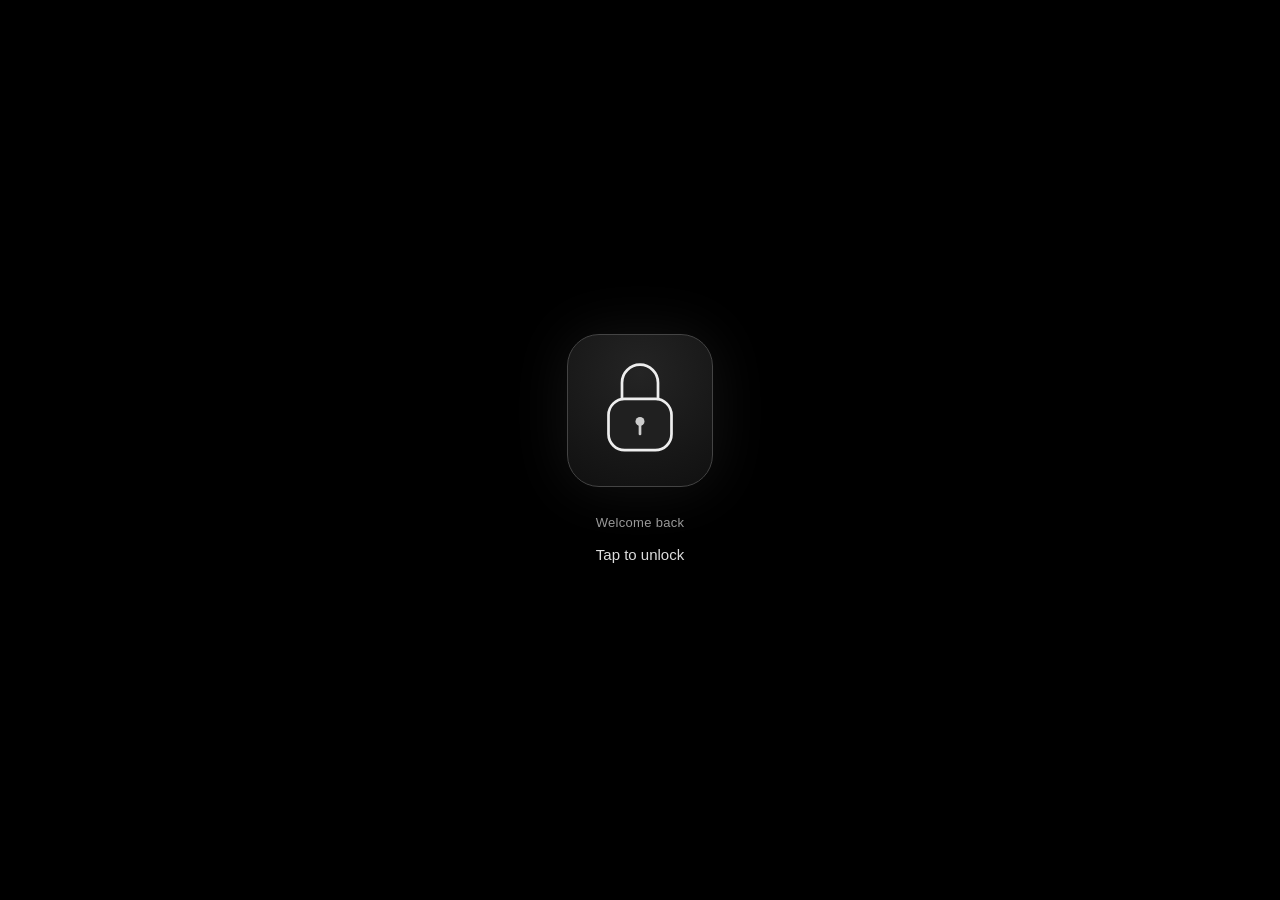
<file: index.html>
<!doctype html>
<html lang="en">
<head>
<meta charset="utf-8">
<meta name="viewport" content="width=device-width,initial-scale=1,viewport-fit=cover">
<meta name="apple-mobile-web-app-capable" content="yes">
<meta name="mobile-web-app-capable" content="yes">
<meta name="apple-mobile-web-app-status-bar-style" content="black">
<meta name="apple-mobile-web-app-title" content="Diabo">
<meta name="theme-color" content="#151515">
<style>html{background:#000}html.owner-ready{background:#151515}html.owner-ready.light-ready{background:#fafafa}html.owner-ready body.app-locked{background:#151515!important}html.owner-ready.light-ready body.app-locked{background:#fafafa!important}html.owner-ready body.app-locked>header,html.owner-ready body.app-locked>main,html.owner-ready body.app-locked>footer{display:block!important}html.owner-ready #app-gate{display:none!important}html.light-ready body.app-locked{--bg:#fafafa;--panel:#fff;--ink:#151515;--muted:#707070;--line:#d9d9d9;--accent:#222222;--accentInk:#fff;--danger:#444444;--warn:#555555;--shadow:0 18px 70px #00000012;color-scheme:light}</style>
<script>try{var r=document.documentElement,p=localStorage.getItem('diabo-theme-v2')||'auto',l=p==='light'||(p==='auto'&&matchMedia('(prefers-color-scheme: light)').matches);r.classList.toggle('light-ready',l);if(localStorage.getItem('diabo-owner-device-v1')==='yes'){r.classList.add('owner-ready');document.querySelector('meta[name="theme-color"]').content=l?'#fafafa':'#151515';}}catch(e){}</script>
<link rel="preload" href="1-9-sync.js?v=9" as="script">
<link rel="manifest" href="manifest.webmanifest?v=2">
<link rel="apple-touch-icon" href="icons/1-1-apple-touch-icon.png?v=3">
<link rel="icon" type="image/png" href="icons/2-2-icon-192.png?v=3">
<title>Diabo</title>
<!-- Method selector update v3 -->
<link rel="stylesheet" href="8-theme-v2.css?v=32">
<style>
.long-averages>div:nth-of-type(2){text-align:right}
.method-row{display:flex;align-items:center;justify-content:space-between;gap:12px;margin:8px 0}.method-row label{font-weight:600;font-size:15px}.method-row select{flex:0 1 62%;width:auto;min-width:0;min-height:44px;padding:8px 36px 8px 12px;border:1px solid var(--line);border-radius:12px;background-color:var(--bg);color:var(--ink);font:inherit;font-size:16px;touch-action:manipulation}.method-row select:focus-visible{outline:3px solid var(--accent);outline-offset:4px}
#sync-form>label{display:block;font-size:14px;margin:12px 0}#sync-form input[type=email],#sync-form input[type=password]{display:block;width:100%;box-sizing:border-box;margin-top:6px;border:1px solid var(--line);border-radius:12px;background:var(--bg);color:var(--ink);font:inherit;font-size:16px;padding:12px}#sync-form input[type=checkbox]{margin-right:6px;accent-color:var(--accent)}#sync-summary{max-width:55%;text-align:right}
body.app-locked{background:#000!important}body.app-locked>header,body.app-locked>main,body.app-locked>footer,body.app-locked>.header-eyebrow,body.app-locked>#toast{display:none!important}#app-gate{position:fixed;inset:0;background:#000;color:#fff;z-index:100;display:flex;align-items:center;justify-content:center;flex-direction:column;padding:24px}#app-gate.hidden{display:none!important}#app-gate button{background:#111;color:#fff;border:1px solid #444;border-radius:12px;min-height:48px;padding:12px 24px}#gate-form{width:100%;max-width:340px}#gate-form label{display:block;margin:16px 0}#gate-form input{display:block;width:100%;background:#111;color:#fff;border:1px solid #555;border-radius:12px;padding:12px;margin-top:6px;font-size:16px}#gate-status{font-size:14px;color:#ccc}
#app-gate{box-sizing:border-box}#gate-open{cursor:pointer}#gate-open:focus-visible{outline:2px solid #eeeeee;outline-offset:8px}.gate-caption{color:#999999;font-size:13px;margin-top:26px;letter-spacing:.3px}.gate-stack{text-align:center;display:flex;flex-direction:column;align-items:center}#app-gate #gate-open{border:1px solid #444444;border-radius:32px;padding:18px;background:radial-gradient(circle at 50% 25%,#242424,#101010);box-shadow:0 0 60px #ffffff14}.lock-label{font-size:15px;color:#dddddd;margin-top:11px}@media(prefers-reduced-motion:reduce){#gate-open,.wordmark{animation:none!important}}#app-gate.unlocking .lock-shackle{transform-origin:80px 51px;animation:unlock-shackle .8s cubic-bezier(.2,.8,.2,1) forwards}#app-gate.unlocking .lock-trigger{animation:unlock-glow .8s ease-out forwards}#app-gate.unlocking #gate-form{display:none!important}#app-gate.unlocking #gate-open{display:block!important}#app-gate.unlocking .lock-label{color:#f0f0f0}@keyframes unlock-shackle{to{transform:translateY(-10px) rotate(-30deg)}}@keyframes unlock-glow{to{box-shadow:0 0 60px #ffffff40;border-color:#cccccc}}@media(prefers-reduced-motion:reduce){#app-gate.unlocking .lock-shackle,#app-gate.unlocking .lock-trigger{animation:none!important}}body.auth-pending #app-gate{visibility:hidden!important}body.owner-device #app-gate{display:none!important}</style>
</head>
<body class="app-locked auth-pending">
<script>if(document.documentElement.classList.contains('owner-ready')){document.body.classList.remove('app-locked','auth-pending');document.body.classList.add('owner-device');}document.body.classList.toggle('light',document.documentElement.classList.contains('light-ready'));</script>

<section id="app-gate" aria-label="Sign in"><div id="gate-stack" class="gate-stack"><button id="gate-open" aria-label="Sign in" class="lock-trigger"><svg viewBox="0 0 120 120" width="108" height="108" fill="none" aria-hidden="true"><rect x="25" y="51" width="70" height="57" rx="18" stroke="#eeeeee" stroke-width="3" fill="#202020"/><path class="lock-shackle" d="M40 51V33a20 20 0 0 1 40 0v18" stroke="#eeeeee" stroke-width="3" stroke-linecap="round"/><circle cx="60" cy="76" r="5" fill="#cccccc"/><path d="M60 80v10" stroke="#cccccc" stroke-width="3" stroke-linecap="round"/></svg></button><div class="gate-caption">Welcome back</div><div class="lock-label">Tap to unlock</div></div><form id="gate-form" class="hidden"><label>Email<input id="gate-email" type="email" autocomplete="username" required></label><label>Password<input id="gate-password" type="password" autocomplete="current-password" required></label><button type="submit">Sign in</button><p id="gate-status" role="status"></p></form></section>
<header>
  <div class="brand">
    <svg class="drop" viewBox="40 20 100 145" aria-hidden="true" style="border-radius:4px"><image href="icons/1-1-apple-touch-icon.png?v=3" width="180" height="180"/></svg>
    <h1>Diabo</h1>
  </div>
  <button id="theme-toggle" class="icon-button" aria-label="Change colour theme" type="button">◐</button>
</header>
<div class="header-eyebrow"><span class="eyebrow">YOUR DAILY LOG</span></div>

<main>
  <div class="intro"><h2>A little clarity,<br>every day.</h2></div>
  <section class="overview" aria-label="Reading summary">
    <div class="latest"><div class="stat-label">Last reading <span class="live-dot"></span></div><div class="stat-number" id="last-value">--</div><span class="unit">mg/dL</span><div id="last-detail" class="stat-detail">Your first reading starts here</div><button id="delete-latest" class="delete-latest hidden" type="button">Delete this reading</button></div>
    <div class="today"><div class="stat-label">Today's average</div><div class="average" id="today-average">--</div><span class="unit">mg/dL</span><div id="today-count" class="stat-detail">No readings today</div></div>
  </section>
  <button class="add-reading" id="add-reading" type="button"><span>＋</span> Add reading</button>
  <section class="trend"><div class="section-heading"><h2 id="chart-title">Your week</h2><span>Daily average · mg/dL</span></div><div class="chart-switch" aria-label="Chart period"><button type="button" data-chart-days="7" aria-pressed="true">Week</button><button type="button" data-chart-days="30" aria-pressed="false">Month</button></div><p id="chart-summary" class="hint"></p><p id="chart-date-range" class="hint"></p><div id="week-chart"></div><p id="week-caption" class="hint">Your readings will appear here.</p></section>
  <section class="sheet hidden" id="sheet-methods"><div class="sheet-head"><h2>Add a reading</h2><button class="x" data-close type="button" aria-label="Close">✕</button></div><div class="reading-date"><div class="reading-date-fields"><label>Date<input type="date" data-reading-date aria-label="Reading date"></label></div><div class="tags" data-tags aria-label="Reading period"></div><p class="hint">Pick an earlier date for a past reading.</p><p class="error hidden" data-date-error role="alert"></p></div><p class="hint">Choose what works for you.</p>
  <div class="method-row"><label for="reading-method">Method</label><select id="reading-method" aria-label="Reading method"><option value="" selected disabled>Choose method</option><option value="m-scan">Scan meter</option><option value="m-pad">Number pad</option><option value="m-voice">Voice</option></select></div>
  <section class="modes hidden" aria-hidden="true" id="modes">
    <button class="mode" id="m-scan" type="button">
      <span class="mode-ic">📷</span>
      <span class="mode-tx">Scan meter</span>
      <span class="mode-sub">photo of the screen</span>
    </button>
    <button class="mode" id="m-pad" type="button">
      <span class="mode-ic">🔢</span>
      <span class="mode-tx">Number pad</span>
      <span class="mode-sub">quick manual entry</span>
    </button>
    <button class="mode" id="m-voice" type="button">
      <span class="mode-ic">🎙️</span>
      <span class="mode-tx">Voice</span>
      <span class="mode-sub">say "137 afternoon"</span>
    </button>
  </section>

  </section>
  <section class="sheet hidden" id="sheet-pad">
    <div class="sheet-head"><h2>Number pad</h2><button class="x" data-close type="button" aria-label="Close">✕</button></div><div class="reading-date"><div class="reading-date-fields"><label>Date<input type="date" data-reading-date aria-label="Reading date"></label></div><div class="tags" data-tags aria-label="Reading period"></div><p class="hint">Pick an earlier date for a past reading.</p><p class="error hidden" data-date-error role="alert"></p></div>
    <div class="pad-out"><span id="pad-val">0</span><span class="unit">mg/dL</span></div>
    <div class="pad" id="pad"></div><p class="error hidden" id="pad-error" role="alert">Enter a number from 20 to 600 mg/dL.</p>
    <button class="save" id="pad-save" type="button">Save</button>
  </section>

  <section class="sheet hidden" id="sheet-scan">
    <div class="sheet-head"><h2>Scan meter</h2><button class="x" data-close type="button" aria-label="Close">✕</button></div><div class="reading-date"><div class="reading-date-fields"><label>Date<input type="date" data-reading-date aria-label="Reading date"></label></div><div class="tags" data-tags aria-label="Reading period"></div><p class="hint">Pick an earlier date for a past reading.</p><p class="error hidden" data-date-error role="alert"></p></div>
    <p class="hint" id="scan-hint">Point the camera at the meter and fit its screen inside the box. It reads the number by itself. Nothing leaves your phone.</p>
    <div class="cam-wrap hidden" id="cam-wrap"><video id="cam" playsinline muted autoplay></video><div class="cam-box"></div></div>
    <input type="file" id="scan-input" accept="image/*" class="hidden">
    <button class="save ghost" id="scan-pick" type="button">Choose photo</button>
    <div class="scan-status hidden" id="scan-status">Reading the number...</div>
    <img id="scan-img" class="scan-img hidden" alt="meter photo">
    <div class="confirm hidden" id="scan-confirm">
      <label class="cf-label">I read this number - fix it if wrong:</label>
      <input id="scan-num" class="cf-num" inputmode="numeric" pattern="[0-9]*">
      <span class="unit">mg/dL</span>
      <button class="save" id="scan-save" type="button">Save reading</button>
    </div>
  </section>

  <section class="sheet hidden" id="sheet-voice">
    <div class="sheet-head"><h2>Voice</h2><button class="x" data-close type="button" aria-label="Close">✕</button></div><div class="reading-date"><div class="reading-date-fields"><label>Date<input type="date" data-reading-date aria-label="Reading date"></label></div><div class="tags" data-tags aria-label="Reading period"></div><p class="hint">Pick an earlier date for a past reading.</p><p class="error hidden" data-date-error role="alert"></p></div>
    <p class="hint" id="voice-hint">Say the number and when, like "137 afternoon" or "102 morning".</p>
    <button class="save ghost" id="voice-go" type="button">Start listening</button>
    <div class="scan-status hidden" id="voice-status">Listening...</div>
    <div class="confirm hidden" id="voice-confirm">
      <label class="cf-label">I heard:</label>
      <div class="voice-heard" id="voice-heard"></div>
      <input id="voice-num" class="cf-num" inputmode="numeric" pattern="[0-9]*">
      <span class="unit">mg/dL</span>
      <button class="save" id="voice-save" type="button">Save reading</button>
    </div>
  </section>

  <section class="long-averages" aria-label="Longer averages"><div><span class="stat-label">30-day average</span><div class="average" id="avg-30">--</div><span class="unit">mg/dL</span><p id="count-30" class="stat-detail"></p></div><div><span class="stat-label">90-day average</span><div class="average" id="avg-90">--</div><span class="unit">mg/dL</span><p id="count-90" class="stat-detail"></p></div><p class="hint average-note">Calendar-day averages. Not an HbA1c estimate.</p></section><section class="range-card" aria-label="Time in range"><div class="section-heading"><h2>Time in range</h2><select id="tir-period" aria-label="Time in range period"><option value="7">7 days</option><option value="30" selected>30 days</option><option value="90">90 days</option></select></div><div id="tir-data" class="hidden"><div id="tir-value" class="stat-number">--</div><p class="hint" id="tir-summary"></p><div id="tir-bar" class="range-bar" role="img"></div><div id="tir-legend" class="range-legend"></div></div><p id="tir-empty" class="hint">No tagged readings yet.</p><p id="tir-note" class="hint range-note">Morning 90-115<br>Afternoon, evening &amp; midnight 80-180 mg/dL</p></section>
  <section class="preferences export-section" aria-label="Export readings"><div class="export-header"><label for="export-format">Export readings</label><select id="export-format" aria-label="Export format"><option value="pdf">PDF</option><option value="csv">CSV</option></select></div><button id="export-file" class="ghost" type="button">Export</button><p id="export-status" class="hint" role="status"></p></section>
<details class="preferences"><summary>Private sync <span id="sync-summary">Not connected</span></summary><p class="hint">Sign in with the same account in Safari and your home-screen app. Readings stay on this device and sync to your private Firebase account. Only enable this on your own device.</p><form id="sync-form"><label>Email <input id="sync-email" type="email" autocomplete="username" required></label><label>Password <input id="sync-password" type="password" autocomplete="current-password" required></label><label><input id="sync-trusted" type="checkbox" required> This is my own trusted device. Sync my existing readings.</label><button class="save" type="submit">Connect sync</button></form><button id="sync-out" class="ghost hidden" type="button">Sign out</button><p id="sync-status" class="hint" role="status">Local readings are unchanged.</p></details>
</main><div id="toast" class="toast hidden" role="status"><span id="toast-text"></span><button id="undo" class="hidden" type="button">Undo</button></div>

<footer>Tracker only - not medical advice. Local readings stay on this device; private sync is optional.</footer>

<script src="seg7.js?v=13" defer></script>
<script src="7-diabo-v2.js?v=33" defer></script>
<script>
document.addEventListener('DOMContentLoaded',function(){
var choice=document.getElementById('reading-method');
choice.addEventListener('change',function(){var button=document.getElementById(choice.value);if(button){button.click();choice.value='';}});
document.getElementById('add-reading').addEventListener('click',function(){choice.value='';choice.focus();});
});
</script>
<script>
(function(){
var q=new URLSearchParams(location.search);
if(!q.has('add')&&!q.has('text'))return;
var quickAdded=false;
window.addEventListener('diabo-authorized',function(){
if(quickAdded)return;quickAdded=true;
var TAGS={morning:'fasting',afternoon:'before meal',evening:'after meal',fasting:'fasting',before:'before meal','before meal':'before meal',after:'after meal','after meal':'after meal'};
// Conservative fallback for Siri's English number words. Digit input stays unchanged.
function spokenReading(text){
  var small={zero:0,oh:0,one:1,two:2,three:3,four:4,five:5,six:6,seven:7,eight:8,nine:9,ten:10,eleven:11,twelve:12,thirteen:13,fourteen:14,fifteen:15,sixteen:16,seventeen:17,eighteen:18,nineteen:19};
  var tens={twenty:20,thirty:30,forty:40,fifty:50,sixty:60,seventy:70,eighty:80,ninety:90};
  var s=String(text).toLowerCase().replace(/([a-z])[-\u2010-\u2013](?=[a-z])/g,'$1 ');
  // Never salvage part of a decimal, signed number, unsupported scale or mixed digits.
  if(/[\d+\-/]/.test(s)||/\b(minus|negative|point|dot|thousand|million|billion)\b/.test(s))return '';
  var words=s.match(/[a-z]+/g)||[],numeric=function(w){return Object.prototype.hasOwnProperty.call(small,w)||Object.prototype.hasOwnProperty.call(tens,w)||w==='hundred';};
  var first=words.findIndex(numeric);if(first<0)return '';
  var start=first;if(start&&words[start-1]==='a')start--;
  var end=first+1;while(end<words.length&&(numeric(words[end])||words[end]==='and'||words[end]==='a'))end++;
  if(words.slice(end).some(numeric))return '';
  var w=words.slice(start,end);
  function under100(a){
    if(a.length===1&&Object.prototype.hasOwnProperty.call(small,a[0]))return small[a[0]];
    if(a.length===1&&tens[a[0]])return tens[a[0]];
    if(a.length===2&&tens[a[0]]&&small[a[1]]>=1&&small[a[1]]<=9)return tens[a[0]]+small[a[1]];
    return NaN;
  }
  var h=w.indexOf('hundred'),n;
  if(h>=0){
    if(w.lastIndexOf('hundred')!==h||h>1)return '';
    var head=h===0||w[0]==='a'?1:small[w[0]];
    if(!(head>=1&&head<=9))return '';
    var tail=w.slice(h+1);if(tail[0]==='and'){tail.shift();if(!tail.length)return '';}
    n=head*100+(tail.length?under100(tail):0);
  }else{
    n=under100(w);
    // Common dictation: "one twenty five" = 125, "one oh five" = 105.
    if(!Number.isFinite(n)&&w.length>=2&&small[w[0]]>=1&&small[w[0]]<=9){
      var rest=w.slice(1),r=under100(rest);
      if(rest.length===2&&(rest[0]==='oh'||rest[0]==='zero')&&small[rest[1]]>=0&&small[rest[1]]<=9)r=small[rest[1]];
      else if(!(r>=10&&r<=99))return '';
      n=small[w[0]]*100+r;
    }
  }
  return Number.isInteger(n)&&n>=20&&n<=600?String(n):'';
}
var raw=q.has('add')?q.get('add'):q.get('text'),text=String(raw||''),low=text.toLowerCase(),m=low.match(/(?<!\d)\d{2,3}(?!\d)/),val=m?m[0]:spokenReading(low),tag='';
var tp=(q.get('tag')||'').toLowerCase().trim();
if(TAGS[tp])tag=TAGS[tp];else tag=window.Diabo.parseTag(low);
function say(t){document.getElementById('toast-text').textContent=t;document.getElementById('undo').classList.add('hidden');var el=document.getElementById('toast');el.classList.remove('hidden');setTimeout(function(){el.classList.add('hidden');},7000);}
history.replaceState(null,'',location.pathname);
if(!window.Diabo.valid(val)){say('Could not read a reading from "'+text.slice(0,30)+'". Nothing saved.');return;}
var last=window.Diabo.load()[0];
if(last&&String(last.value)===String(+val)&&last.tag===tag&&Date.now()-last.ts<30000){say('Already saved '+(+val)+' just now');return;}
if(tag)Diabo.load().forEach(function(r){if(r.tag===tag&&new Date(r.ts).toDateString()===new Date().toDateString())Diabo.remove(r.id);});Diabo.resetReadingDate();if(Diabo.saveReading(+val,tag)===false)return;
// Successful Siri adds render immediately through Diabo.save; no popup.
  
var tt=document.getElementById('toast');if(tt)tt.classList.add('hidden');

});
})();
</script>
<script src="11-insights.js?v=22" defer></script>
<script src="1-9-sync.js?v=9" defer></script>
</body>
</html>
</file>
<file: 8-theme-v2.css>
:root{color-scheme:dark;--bg:#151515;--panel:#232323;--ink:#fafafa;--muted:#b5b5b5;--line:#444444;--accent:#f0f0f0;--accentInk:#151515;--danger:#dddddd;--warn:#cccccc;--shadow:0 18px 70px #0006}*{box-sizing:border-box}body{margin:0;background:var(--bg);color:var(--ink);font:16px/1.5 -apple-system,BlinkMacSystemFont,"Segoe UI",sans-serif;-webkit-tap-highlight-color:transparent}body.light{color-scheme:light;--bg:#fafafa;--panel:#fff;--ink:#151515;--muted:#707070;--line:#d9d9d9;--accent:#222222;--accentInk:#fff;--danger:#444444;--warn:#555555;--shadow:0 18px 70px #00000012}button,input{font:inherit}button{cursor:pointer;touch-action:manipulation;border:0}button:disabled{opacity:.55;cursor:default}button:focus-visible,input:focus-visible,summary:focus-visible{outline:3px solid var(--accent);outline-offset:4px}button:active{transform:scale(.97)}header,main,footer{max-width:620px;margin:auto}header{padding:calc(20px + env(safe-area-inset-top)) 24px 0;display:flex;align-items:center;justify-content:space-between}.brand{display:flex;gap:8px;align-items:center}.drop{width:25px;height:30px}h1{font-size:23px;letter-spacing:-1px;margin:0}h2{margin:0;font-size:20px;letter-spacing:-.5px}.icon-button,.x{width:44px;height:44px;border-radius:50%;background:var(--panel);color:var(--ink);font-size:23px}main{padding:25px 24px 12px}.eyebrow{font-size:10px;letter-spacing:2px;color:var(--accent);font-weight:700}.intro h2{font-size:34px;line-height:1.15;letter-spacing:-1.3px;margin-top:9px}.intro p{color:var(--muted);font-size:14px;margin:12px 0 25px}.overview{display:grid;grid-template-columns:1.3fr 1fr;background:var(--panel);border:1px solid var(--line);border-radius:25px;padding:23px 20px;gap:18px}.today{border-left:1px solid var(--line);padding-left:18px}.stat-label{color:var(--muted);font-size:12px}.live-dot{display:inline-block;width:6px;height:6px;background:var(--accent);border-radius:50%;margin-left:5px}.stat-number{font-size:54px;font-weight:700;line-height:1.2;letter-spacing:-2px;margin-top:12px;font-variant-numeric:tabular-nums}.average{font-size:35px;font-weight:600;line-height:1.4;margin-top:16px}.unit{font-size:12px;color:var(--muted)}.stat-detail{color:var(--muted);font-size:11px;line-height:1.5;margin-top:10px}.add-reading,.save{width:100%;min-height:54px;background:var(--accent);color:var(--accentInk);border-radius:16px;font-weight:700}.add-reading{margin:18px 0 28px;font-size:17px;box-shadow:0 8px 28px #22222215;display:flex;gap:10px;align-items:center;justify-content:center}.add-reading span{font-size:26px;font-weight:400}.section-heading{display:flex;justify-content:space-between;align-items:center;gap:12px}.section-heading h2{font-size:18px}.section-heading span{font-size:10px;color:var(--muted)}.trend{margin-bottom:26px}.week-bars{display:grid;grid-template-columns:repeat(7,1fr);gap:8px;align-items:end;height:138px;margin-top:20px}.day-bar{height:100%;display:flex;flex-direction:column;justify-content:flex-end;align-items:center;gap:6px;min-width:0}.bar{border-radius:5px;width:100%;max-width:32px;background:var(--accent);opacity:.55;min-height:3px}.day-bar:last-child .bar{opacity:1}.bar-label{font-size:10px;color:var(--muted)}.bar-value{font-size:10px;font-variant-numeric:tabular-nums}.hint{color:var(--muted);font-size:13px;line-height:1.6}.trend .hint{font-size:10px;margin-bottom:0}.history h2{font-size:18px}#hist{list-style:none;margin:12px 0 0;padding:0}#hist li{display:flex;align-items:center;gap:10px;padding:17px 0;border-bottom:1px solid var(--line);touch-action:pan-y}.hv{font-weight:700;font-size:24px;min-width:72px;line-height:1.2}.hv small{display:block;font-size:10px;font-weight:400;color:var(--muted);margin-top:3px}.htag{font-size:10px;border-radius:20px;background:var(--panel);color:var(--muted);padding:5px 8px;max-width:86px}.hwhen{font-size:10px;color:var(--muted);margin-left:auto;text-align:right}.hdel{background:none;color:var(--muted);min-width:44px;min-height:44px;border-radius:12px}.hist-empty{padding:28px 20px;text-align:center;border:1px dashed var(--line);border-radius:18px;margin-top:14px;color:var(--muted);font-size:14px}.sheet{position:fixed;inset:auto 0 0;max-width:620px;margin:auto;max-height:90dvh;overflow-y:auto;overscroll-behavior:contain;background:var(--panel);padding:22px 24px calc(24px + env(safe-area-inset-bottom));border:1px solid var(--line);border-radius:28px 28px 0 0;box-shadow:0 -30px 150px #0009;z-index:10;animation:rise .2s ease-out}.sheet-head{display:flex;align-items:center;justify-content:space-between;margin-bottom:12px}.x{background:var(--bg)}.modes{display:grid;gap:10px}.mode{display:grid;grid-template-columns:44px 1fr;grid-template-rows:auto auto;text-align:left;gap:0 12px;color:var(--ink);background:var(--bg);border:1px solid var(--line);border-radius:18px;padding:18px}.mode-ic{grid-row:span 2;align-self:center;font-size:25px}.mode-tx{font-size:17px;font-weight:600}.mode-sub{font-size:12px;color:var(--muted)}.tags{display:flex;gap:7px;flex-wrap:wrap;margin:14px 0}.tag{background:var(--bg);color:var(--muted);border:1px solid var(--line);border-radius:25px;min-height:44px;padding:9px 14px;font-size:12px}.tag.on{color:var(--accent);border-color:var(--accent)}.pad-out{text-align:center;margin:12px 0;display:flex;align-items:baseline;justify-content:center;gap:10px}#pad-val{font-size:58px;font-weight:650}.pad{display:grid;grid-template-columns:repeat(3,1fr);gap:9px;margin-bottom:16px}.pad button{height:56px;background:var(--bg);color:var(--ink);font-size:25px;border-radius:14px}.ghost{background:var(--bg);color:var(--ink);padding:14px;border:1px solid var(--line);border-radius:14px;min-height:48px;margin:8px 0}.scan-img{display:block;max-width:100%;max-height:200px;margin:15px auto;border-radius:12px}.cf-label{display:block;font-size:13px;color:var(--muted);margin:14px 0 8px}.cf-num{width:130px;font-size:40px;padding:10px;background:var(--bg);color:var(--ink);border:1px solid var(--line);border-radius:12px}.scan-status,.voice-heard{padding:12px;color:var(--muted);font-size:14px}.confirm .save{margin-top:14px}.preferences{margin-top:25px;border-top:1px solid var(--line);padding-top:18px}summary{cursor:pointer;font-size:13px;min-height:44px;list-style:none}summary span{float:right;color:var(--muted);font-size:11px}.range-inputs{display:flex;gap:12px;margin-bottom:16px}.range-inputs label{font-size:12px;flex:1}.range-inputs input{display:block;width:100%;margin-top:6px;padding:12px;border:1px solid var(--line);border-radius:12px;background:var(--panel);color:var(--ink)}footer{text-align:center;color:var(--muted);font-size:10px;padding:16px 24px calc(24px + env(safe-area-inset-bottom))}.toast{position:fixed;left:20px;right:20px;bottom:calc(22px + env(safe-area-inset-bottom));max-width:550px;margin:auto;padding:16px 20px;background:var(--ink);color:var(--bg);border-radius:16px;box-shadow:var(--shadow);z-index:30;display:flex;justify-content:space-between;align-items:center;font-size:14px}.toast button{background:transparent;color:inherit;min-height:44px;font-weight:700;padding:0 12px}.error{color:var(--danger);font-size:13px}.below{color:var(--danger)}.above{color:var(--warn)}.within{color:var(--accent)}.hidden{display:none!important}@keyframes rise{from{transform:translateY(30px);opacity:.5}to{transform:translateY(0);opacity:1}}@media(prefers-reduced-motion:reduce){*{animation:none!important;scroll-behavior:auto!important}}@media(max-width:350px){main{padding:22px 18px}.overview{padding:18px 14px;gap:12px}.today{padding-left:12px}.stat-number{font-size:46px}.htag{max-width:60px;padding:4px;font-size:9px}.hwhen{font-size:9px}.hdel{min-width:40px}.sheet{padding:20px 18px}.intro h2{font-size:31px}}

.chart-switch{display:flex;gap:8px;margin:16px 0 0}.chart-switch button{background:var(--panel);color:var(--muted);border:1px solid var(--line);border-radius:12px;min-height:44px;padding:8px 18px}.chart-switch button[aria-pressed=true]{background:var(--accent);color:var(--accentInk);border-color:var(--accent)}#chart-summary{font-size:12px;margin:10px 0 0}.month-bars{grid-template-columns:repeat(30,minmax(0,1fr));gap:3px}.month-bars .bar-label{height:15px;font-size:8px}.month-bars .bar-value{height:12px}.long-averages{display:grid;grid-template-columns:1fr 1fr;gap:16px;background:var(--panel);border:1px solid var(--line);border-radius:20px;padding:20px;margin-bottom:26px}.long-averages .average{margin-top:8px}.long-averages .stat-detail{margin-bottom:0}.average-note{grid-column:1/-1;font-size:11px;margin:0}.export-buttons{display:flex;gap:10px}.export-buttons button{flex:1}

.export-format-row{display:flex;align-items:center;justify-content:space-between;gap:12px;margin:8px 0}.export-format-row label{font-weight:600;font-size:15px}.export-format-row select{flex:0 1 62%;width:auto;min-width:0;min-height:44px;padding:8px 36px 8px 12px;border:1px solid var(--line);border-radius:12px;background-color:var(--bg);color:var(--ink);font:inherit;font-size:16px;touch-action:manipulation}.export-format-row select:focus-visible{outline:3px solid var(--accent);outline-offset:4px}#export-file{width:100%}

.export-header{display:flex;align-items:center;justify-content:space-between;gap:12px;min-height:44px;margin-bottom:8px}.export-header label{font-size:13px}.export-header select{width:105px;min-width:0;min-height:44px;padding:8px 24px 8px 12px;border:1px solid var(--line);border-radius:12px;background:var(--bg);color:var(--ink);font:inherit;font-size:16px;touch-action:manipulation}.export-header select:focus-visible{outline:3px solid var(--accent);outline-offset:4px}

.range-card{background:var(--panel);border:1px solid var(--line);border-radius:20px;padding:20px;margin-bottom:26px}.range-card .stat-number{font-size:44px;margin-top:14px}.range-card .hint{margin:6px 0 12px}.range-card .range-note{font-size:11px;margin:14px 0 0}.range-bar{height:9px;display:flex;overflow:hidden;border-radius:9px;background:var(--line);margin:18px 0 12px}.range-below{background:var(--muted)}.range-within{background:var(--ink)}.range-above{background:var(--line)}.range-legend{display:flex;flex-wrap:wrap;justify-content:space-between;gap:8px;font-size:11px;color:var(--muted)}.range-legend i{display:inline-block;width:7px;height:7px;border-radius:50%;margin-right:5px}

.week-date{display:block;font-size:11px;font-weight:600;line-height:1.4;color:var(--ink)}.week-bars:not(.month-bars) .bar-label{text-align:center;line-height:1.4}

.reading-date{padding:14px 0;margin-bottom:8px;border-bottom:1px solid var(--line)}.reading-date-heading{font-size:13px;font-weight:600}.date-chips{display:flex;gap:8px;margin:10px 0}.date-chips button{border:1px solid var(--line);background:var(--bg);color:var(--muted);border-radius:12px;padding:8px 14px;min-height:44px;font-size:13px}.date-chips button[aria-pressed=true]{background:var(--accent);color:var(--accentInk);border-color:var(--accent)}.reading-date-fields{display:grid;grid-template-columns:minmax(0,1fr);gap:10px}.reading-date-fields label{font-size:12px;color:var(--muted);min-width:0}.reading-date-fields input{display:block;width:100%;min-width:0;min-height:44px;margin-top:5px;padding:8px;border:1px solid var(--line);border-radius:12px;background:var(--bg);color:var(--ink);font:inherit;font-size:16px}.reading-date .hint{font-size:11px;margin:8px 0 0}.reading-date .error{font-size:12px;margin:8px 0 0}

.range-group-label{font-size:13px;font-weight:600;margin:16px 0 8px}

.range-helper{margin:12px 0!important;font-size:12px!important}.range-compact-row{display:grid;grid-template-columns:minmax(96px,1.7fr) minmax(54px,1fr) 8px minmax(54px,1fr);align-items:center;gap:6px;margin:8px 0;font-size:12px}.range-compact-row input{width:100%;min-width:0;min-height:44px;padding:8px 6px;border:1px solid var(--line);border-radius:12px;background:var(--bg);color:var(--ink);font:inherit;font-size:16px}.range-actions{display:grid;grid-template-columns:1fr 1fr;gap:8px;margin-top:12px}.range-actions button{width:100%;margin:0;min-height:44px}.reading-date .tags{margin:12px 0 0;display:flex;gap:6px}.reading-date .tag{flex:1;padding:10px 6px;min-height:44px;font-size:12px}

.delete-latest{display:block;border:0;background:none;color:var(--muted);font:inherit;font-size:11px;text-decoration:underline;text-underline-offset:3px;padding:12px 0 0;min-height:44px;text-align:left;cursor:pointer}.delete-latest:hover{color:var(--ink)}

/* Keep the page on the browser's native scrolling path. */
html{overflow-y:auto;scroll-behavior:auto;scrollbar-width:none}body{overflow:visible;scroll-behavior:auto}html::-webkit-scrollbar,body::-webkit-scrollbar,.sheet::-webkit-scrollbar{display:none;width:0;height:0}.sheet{scrollbar-width:none;-webkit-overflow-scrolling:touch}

.long-averages{gap:12px;padding:18px 20px}.long-averages .average-note{font-size:10px;line-height:1.5}

/* Top-card value typography exchanged; spacing and colours unchanged. */
.overview #last-value{font-size:35px;font-weight:600;line-height:1.4;letter-spacing:normal;font-variant-numeric:normal}.overview #today-average{font-size:54px;font-weight:700;line-height:1.2;letter-spacing:-2px;font-variant-numeric:tabular-nums}@media(max-width:350px){.overview #today-average{font-size:46px}}

.range-card .range-note{line-height:1.7;margin-bottom:8px}.range-card .range-safety{font-size:10px;line-height:1.5;margin:0}.range-about{margin-top:8px;color:var(--muted)}.range-about summary{font-size:10px;min-height:32px;display:flex;align-items:center;gap:6px}.range-about summary::before{content:"+";font-size:13px}.range-about[open] summary::before{content:"−"}.range-about .hint{font-size:11px;line-height:1.6;margin:6px 0}.range-about a{color:inherit;text-underline-offset:2px}

.intro{margin-bottom:25px}

.header-eyebrow{max-width:620px;margin:8px auto 0;padding:0;text-align:left}.header-eyebrow .eyebrow{display:block;margin-left:23.35%;transform:translateY(-15px)}

.overview #today-average{color:var(--warn)}.overview #last-value{color:var(--ink)}
/* Compact manual entry stays inside the current browser viewport. */
.reading-date-fields input[type=date]{max-width:100%;min-inline-size:0;inline-size:100%;box-sizing:border-box;-webkit-appearance:none;appearance:none}.reading-date-fields input[type=date]::-webkit-date-and-time-value{min-width:0;text-align:left}
#sheet-pad{max-height:calc(100dvh - 8px);padding:12px 20px calc(12px + env(safe-area-inset-bottom))}#sheet-pad .sheet-head{margin-bottom:4px}#sheet-pad .reading-date{display:grid;grid-template-columns:76px minmax(0,1fr);gap:6px;padding:0 0 8px;margin:0}#sheet-pad .reading-date-heading,#sheet-pad .reading-date>.hint{display:none}#sheet-pad .date-chips{margin:0;align-self:end}#sheet-pad .date-chips button{width:100%;padding:8px 10px}#sheet-pad .reading-date-fields label{font-size:0}#sheet-pad .reading-date-fields input{margin:0;min-height:44px;height:44px}#sheet-pad .reading-date .tags{grid-column:1/-1;margin:0;gap:6px}#sheet-pad .reading-date .error{grid-column:1/-1;margin:0}#sheet-pad .pad-out{margin:4px 0;line-height:1.15}#sheet-pad #pad-val{font-size:42px;line-height:1.15}#sheet-pad .pad{gap:6px;margin-bottom:8px}#sheet-pad .pad button{height:44px;font-size:23px}#sheet-pad .save{min-height:44px;height:44px}#sheet-pad #pad-error{margin:0 0 4px;font-size:11px;line-height:1.3}

.cam-wrap{position:relative;width:100%;aspect-ratio:1/1;margin-top:12px;border-radius:14px;overflow:hidden;background:#000}.cam-wrap video{width:100%;height:100%;object-fit:cover;display:block}.cam-box{position:absolute;left:10%;width:80%;top:50%;aspect-ratio:1.2/1;transform:translateY(-50%);border:3px solid #fff;border-radius:12px;box-shadow:0 0 0 999px rgba(0,0,0,.45)}
#sheet-scan .cam-wrap{aspect-ratio:3/2}
/* Scan controls fit the visible Safari viewport, including its bottom toolbar. */
#sheet-scan{top:8px;height:calc(100dvh - 8px);max-height:calc(100dvh - 8px);padding:12px 24px calc(12px + env(safe-area-inset-bottom))}
#sheet-scan .sheet-head{margin-bottom:0}
#sheet-scan .reading-date{padding:0 0 4px;margin-bottom:2px}
#sheet-scan .reading-date .tags{margin-top:4px}
#sheet-scan .reading-date>.hint{margin-top:0}
#sheet-scan #scan-hint{margin:2px 0 4px}
#sheet-scan .cam-wrap{margin-top:4px}
#sheet-scan #scan-pick{margin:6px 0 0;padding:10px 14px;min-height:44px}
#sheet-scan .scan-status{margin:4px 0 0;padding:4px 0}
.section-heading select{width:auto;min-width:0;min-height:36px;padding:4px 24px 4px 10px;border:1px solid var(--line);border-radius:12px;background-color:var(--bg);color:var(--ink);font:inherit;font-size:16px;touch-action:manipulation}
.section-heading select:focus-visible{outline:3px solid var(--accent);outline-offset:4px}
</file>
